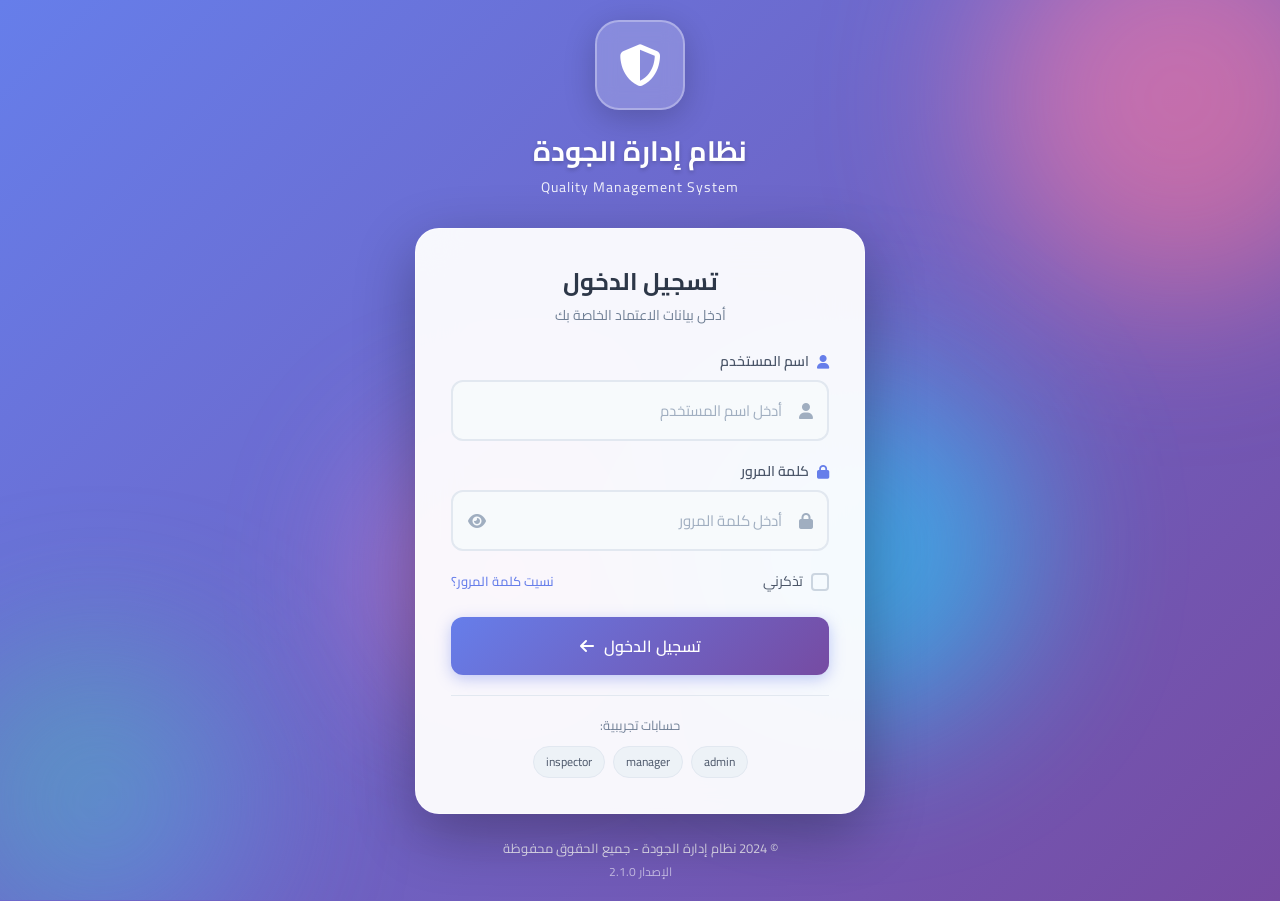
<file: login.html>
<!DOCTYPE html>
<html lang="ar" dir="rtl">
<head>
    <meta charset="UTF-8">
    <meta name="viewport" content="width=device-width, initial-scale=1.0">
    <title>تسجيل الدخول - نظام إدارة الجودة</title>
    <link rel="stylesheet" href="css/variables.css">
    <link rel="stylesheet" href="css/login.css">
    <link rel="stylesheet" href="https://cdnjs.cloudflare.com/ajax/libs/font-awesome/6.4.0/css/all.min.css">
    <link href="https://fonts.googleapis.com/css2?family=Cairo:wght@300;400;500;600;700&display=swap" rel="stylesheet">
</head>
<body>
    <div class="login-container">
        <!-- خلفية متحركة -->
        <div class="animated-bg">
            <div class="bg-shape shape-1"></div>
            <div class="bg-shape shape-2"></div>
            <div class="bg-shape shape-3"></div>
            <div class="bg-shape shape-4"></div>
        </div>
        
        <div class="login-wrapper">
            <!-- الشعار والعنوان -->
            <div class="login-header">
                <div class="logo">
                    <i class="fas fa-shield-alt"></i>
                </div>
                <h1>نظام إدارة الجودة</h1>
                <p>Quality Management System</p>
            </div>
            
            <!-- نموذج تسجيل الدخول -->
            <div class="login-form-container">
                <form id="loginForm" class="login-form">
                    <h2>تسجيل الدخول</h2>
                    <p class="form-subtitle">أدخل بيانات الاعتماد الخاصة بك</p>
                    
                    <!-- حقل اسم المستخدم -->
                    <div class="form-group">
                        <label for="username">
                            <i class="fas fa-user"></i>
                            اسم المستخدم
                        </label>
                        <div class="input-wrapper">
                            <input 
                                type="text" 
                                id="username" 
                                name="username" 
                                placeholder="أدخل اسم المستخدم"
                                autocomplete="username"
                                required
                            >
                            <i class="fas fa-user input-icon"></i>
                        </div>
                    </div>
                    
                    <!-- حقل كلمة المرور -->
                    <div class="form-group">
                        <label for="password">
                            <i class="fas fa-lock"></i>
                            كلمة المرور
                        </label>
                        <div class="input-wrapper">
                            <input 
                                type="password" 
                                id="password" 
                                name="password" 
                                placeholder="أدخل كلمة المرور"
                                autocomplete="current-password"
                                required
                            >
                            <i class="fas fa-lock input-icon"></i>
                            <button type="button" class="toggle-password" onclick="togglePassword()">
                                <i class="fas fa-eye" id="eyeIcon"></i>
                            </button>
                        </div>
                    </div>
                    
                    <!-- تذكرني ونسيت كلمة المرور -->
                    <div class="form-options">
                        <label class="remember-me">
                            <input type="checkbox" id="rememberMe" name="rememberMe">
                            <span class="checkmark"></span>
                            تذكرني
                        </label>
                        <a href="#" class="forgot-password" onclick="showForgotPassword()">
                            نسيت كلمة المرور؟
                        </a>
                    </div>
                    
                    <!-- زر تسجيل الدخول -->
                    <button type="submit" class="login-btn" id="loginBtn">
                        <span class="btn-text">تسجيل الدخول</span>
                        <i class="fas fa-arrow-left"></i>
                        <div class="spinner" style="display: none;">
                            <i class="fas fa-circle-notch fa-spin"></i>
                        </div>
                    </button>
                </form>
                
                <!-- رسائل الخطأ -->
                <div id="errorMessage" class="error-message" style="display: none;">
                    <i class="fas fa-exclamation-circle"></i>
                    <span id="errorText"></span>
                </div>
                
                <!-- حسابات تجريبية -->
                <div class="demo-accounts">
                    <p>حسابات تجريبية:</p>
                    <div class="demo-list">
                        <span class="demo-badge" onclick="fillDemo('admin', 'admin123')">admin</span>
                        <span class="demo-badge" onclick="fillDemo('quality_manager', 'manager123')">manager</span>
                        <span class="demo-badge" onclick="fillDemo('inspector1', 'insp123')">inspector</span>
                    </div>
                </div>
            </div>
            
            <!-- تذييل -->
            <div class="login-footer">
                <p>© 2024 نظام إدارة الجودة - جميع الحقوق محفوظة</p>
                <p class="version">الإصدار 2.1.0</p>
            </div>
        </div>
    </div>
    
    <!-- نافذة نسيت كلمة المرور -->
    <div id="forgotModal" class="modal" style="display: none;">
        <div class="modal-content">
            <div class="modal-header">
                <h3><i class="fas fa-key"></i> استعادة كلمة المرور</h3>
                <button class="close-btn" onclick="closeForgotModal()">
                    <i class="fas fa-times"></i>
                </button>
            </div>
            <div class="modal-body">
                <p>أدخل بريدك الإلكتروني وسنرسل لك رابطاً لإعادة تعيين كلمة المرور</p>
                <div class="form-group">
                    <label for="resetEmail">البريد الإلكتروني</label>
                    <div class="input-wrapper">
                        <input type="email" id="resetEmail" placeholder="your@email.com">
                        <i class="fas fa-envelope input-icon"></i>
                    </div>
                </div>
                <button class="login-btn" onclick="sendResetLink()">
                    <i class="fas fa-paper-plane"></i>
                    إرسال رابط الاستعادة
                </button>
            </div>
        </div>
    </div>
    
    <script src="js/login.js"></script>
</body>
</html>
</file>
<file: css/variables.css>
/* ================================
   المتغيرات العامة للنظام
   ================================ */

:root {
    /* ================================
       الألوان الأساسية
       ================================ */
    --primary: #6c63ff;
    --primary-rgb: 108, 99, 255;
    --primary-light: #8b85ff;
    --primary-dark: #5a52d5;
    --primary-gradient: linear-gradient(135deg, #6c63ff 0%, #8b85ff 100%);
    
    /* الألوان الثانوية */
    --secondary: #764ba2;
    --secondary-light: #9a7bc0;
    --secondary-dark: #5a3a7a;
    
    /* ألوان الحالة */
    --success: #10b981;
    --success-light: #34d399;
    --success-dark: #059669;
    --success-bg: rgba(16, 185, 129, 0.1);
    
    --warning: #f59e0b;
    --warning-light: #fbbf24;
    --warning-dark: #d97706;
    --warning-bg: rgba(245, 158, 11, 0.1);
    
    --danger: #ef4444;
    --danger-light: #f87171;
    --danger-dark: #dc2626;
    --danger-bg: rgba(239, 68, 68, 0.1);
    
    --info: #3b82f6;
    --info-light: #60a5fa;
    --info-dark: #2563eb;
    --info-bg: rgba(59, 130, 246, 0.1);
    
    /* ================================
       ألوان الوضع الفاتح (Light)
       ================================ */
    --bg-primary: #f8fafc;
    --bg-secondary: #ffffff;
    --bg-tertiary: #f1f5f9;
    --bg-card: #ffffff;
    
    --text-primary: #1e293b;
    --text-secondary: #64748b;
    --text-muted: #94a3b8;
    --text-inverse: #ffffff;
    
    --border-color: #e2e8f0;
    --border-light: #f1f5f9;
    --border-dark: #cbd5e1;
    
    --shadow-sm: 0 1px 2px rgba(0, 0, 0, 0.05);
    --shadow: 0 4px 6px -1px rgba(0, 0, 0, 0.1), 0 2px 4px -1px rgba(0, 0, 0, 0.06);
    --shadow-md: 0 10px 15px -3px rgba(0, 0, 0, 0.1), 0 4px 6px -2px rgba(0, 0, 0, 0.05);
    --shadow-lg: 0 20px 25px -5px rgba(0, 0, 0, 0.1), 0 10px 10px -5px rgba(0, 0, 0, 0.04);
    --shadow-xl: 0 25px 50px -12px rgba(0, 0, 0, 0.25);
    
    /* ================================
       ألوان الوضع الداكن (Dark)
       ================================ */
    --dark-bg-primary: #0f172a;
    --dark-bg-secondary: #1e293b;
    --dark-bg-tertiary: #334155;
    --dark-bg-card: #1e293b;
    
    --dark-text-primary: #f8fafc;
    --dark-text-secondary: #cbd5e1;
    --dark-text-muted: #64748b;
    
    --dark-border-color: #334155;
    --dark-border-light: #475569;
    --dark-border-dark: #1e293b;
    
    /* ================================
       الخطوط
       ================================ */
    --font-family: 'Cairo', -apple-system, BlinkMacSystemFont, 'Segoe UI', Roboto, sans-serif;
    --font-size-xs: 0.75rem;
    --font-size-sm: 0.875rem;
    --font-size-base: 1rem;
    --font-size-lg: 1.125rem;
    --font-size-xl: 1.25rem;
    --font-size-2xl: 1.5rem;
    --font-size-3xl: 1.875rem;
    --font-size-4xl: 2.25rem;
    
    --font-weight-light: 300;
    --font-weight-normal: 400;
    --font-weight-medium: 500;
    --font-weight-semibold: 600;
    --font-weight-bold: 700;
    
    --line-height-tight: 1.25;
    --line-height-normal: 1.5;
    --line-height-relaxed: 1.75;
    
    /* ================================
       المسافات والحواف
       ================================ */
    --spacing-0: 0;
    --spacing-1: 0.25rem;
    --spacing-2: 0.5rem;
    --spacing-3: 0.75rem;
    --spacing-4: 1rem;
    --spacing-5: 1.25rem;
    --spacing-6: 1.5rem;
    --spacing-8: 2rem;
    --spacing-10: 2.5rem;
    --spacing-12: 3rem;
    --spacing-16: 4rem;
    --spacing-20: 5rem;
    --spacing-24: 6rem;
    
    /* ================================
       نصف قطر الحواف
       ================================ */
    --radius-none: 0;
    --radius-sm: 0.25rem;
    --radius: 0.5rem;
    --radius-md: 0.75rem;
    --radius-lg: 1rem;
    --radius-xl: 1.5rem;
    --radius-2xl: 2rem;
    --radius-full: 9999px;
    
    /* ================================
       الانتقالات
       ================================ */
    --transition-fast: 150ms ease;
    --transition-base: 250ms ease;
    --transition-slow: 350ms ease;
    --transition-bounce: 500ms cubic-bezier(0.68, -0.55, 0.265, 1.55);
    
    /* ================================
       z-index
       ================================ */
    --z-dropdown: 100;
    --z-sticky: 200;
    --z-fixed: 300;
    --z-modal-backdrop: 400;
    --z-modal: 500;
    --z-popover: 600;
    --z-tooltip: 700;
    --z-toast: 800;
    
    /* ================================
       أبعاد العناصر
       ================================ */
    --header-height: 70px;
    --sidebar-width: 280px;
    --sidebar-collapsed: 80px;
    --footer-height: 60px;
    
    /* ================================
       ألوان إضافية
       ================================ */
    --purple: #8b5cf6;
    --pink: #ec4899;
    --orange: #f97316;
    --cyan: #06b6d4;
    --teal: #14b8a6;
    --indigo: #6366f1;
    
    /* تدرجات */
    --gradient-purple: linear-gradient(135deg, #667eea 0%, #764ba2 100%);
    --gradient-blue: linear-gradient(135deg, #4facfe 0%, #00f2fe 100%);
    --gradient-green: linear-gradient(135deg, #42d392 0%, #647eff 100%);
    --gradient-pink: linear-gradient(135deg, #ff7eb3 0%, #ff758c 100%);
    --gradient-orange: linear-gradient(135deg, #f093fb 0%, #f5576c 100%);
}

/* ================================
   الوضع الداكن
   ================================ */
[data-theme="dark"] {
    --bg-primary: var(--dark-bg-primary);
    --bg-secondary: var(--dark-bg-secondary);
    --bg-tertiary: var(--dark-bg-tertiary);
    --bg-card: var(--dark-bg-card);
    
    --text-primary: var(--dark-text-primary);
    --text-secondary: var(--dark-text-secondary);
    --text-muted: var(--dark-text-muted);
    
    --border-color: var(--dark-border-color);
    --border-light: var(--dark-border-light);
    --border-dark: var(--dark-border-dark);
}

/* ================================
   إعادة تعيين CSS
   ================================ */
*,
*::before,
*::after {
    box-sizing: border-box;
    margin: 0;
    padding: 0;
}

html {
    scroll-behavior: smooth;
    -webkit-font-smoothing: antialiased;
    -moz-osx-font-smoothing: grayscale;
}

body {
    font-family: var(--font-family);
    font-size: var(--font-size-base);
    line-height: var(--line-height-normal);
    color: var(--text-primary);
    background-color: var(--bg-primary);
    direction: rtl;
    min-height: 100vh;
}

/* ================================
   الفئات المساعدة
   ================================ */

/* إخفاء */
.hidden { display: none !important; }
.invisible { visibility: hidden; }
.opacity-0 { opacity: 0; }

/* عرض */
.block { display: block; }
.inline { display: inline; }
.inline-block { display: inline-block; }
.flex { display: flex; }
.inline-flex { display: inline-flex; }
.grid { display: grid; }

/* مرونة */
.flex-1 { flex: 1; }
.flex-auto { flex: auto; }
.flex-none { flex: none; }
.flex-row { flex-direction: row; }
.flex-col { flex-direction: column; }
.items-center { align-items: center; }
.items-start { align-items: flex-start; }
.items-end { align-items: flex-end; }
.justify-center { justify-content: center; }
.justify-between { justify-content: space-between; }
.justify-around { justify-content: space-around; }
.gap-2 { gap: var(--spacing-2); }
.gap-4 { gap: var(--spacing-4); }
.gap-6 { gap: var(--spacing-6); }

/* النص */
.text-center { text-align: center; }
.text-right { text-align: right; }
.text-left { text-align: left; }
.text-xs { font-size: var(--font-size-xs); }
.text-sm { font-size: var(--font-size-sm); }
.text-lg { font-size: var(--font-size-lg); }
.text-xl { font-size: var(--font-size-xl); }
.font-light { font-weight: var(--font-weight-light); }
.font-normal { font-weight: var(--font-weight-normal); }
.font-medium { font-weight: var(--font-weight-medium); }
.font-semibold { font-weight: var(--font-weight-semibold); }
.font-bold { font-weight: var(--font-weight-bold); }

/* الألوان */
.text-primary { color: var(--primary); }
.text-success { color: var(--success); }
.text-warning { color: var(--warning); }
.text-danger { color: var(--danger); }
.text-info { color: var(--info); }
.text-muted { color: var(--text-muted); }

.bg-primary { background-color: var(--primary); }
.bg-success { background-color: var(--success); }
.bg-warning { background-color: var(--warning); }
.bg-danger { background-color: var(--danger); }
.bg-info { background-color: var(--info); }

/* الحواف */
.rounded-none { border-radius: var(--radius-none); }
.rounded-sm { border-radius: var(--radius-sm); }
.rounded { border-radius: var(--radius); }
.rounded-md { border-radius: var(--radius-md); }
.rounded-lg { border-radius: var(--radius-lg); }
.rounded-xl { border-radius: var(--radius-xl); }
.rounded-full { border-radius: var(--radius-full); }

/* الظلال */
.shadow-sm { box-shadow: var(--shadow-sm); }
.shadow { box-shadow: var(--shadow); }
.shadow-md { box-shadow: var(--shadow-md); }
.shadow-lg { box-shadow: var(--shadow-lg); }
.shadow-xl { box-shadow: var(--shadow-xl); }
.shadow-none { box-shadow: none; }

/* المسافات */
.p-0 { padding: var(--spacing-0); }
.p-2 { padding: var(--spacing-2); }
.p-4 { padding: var(--spacing-4); }
.p-6 { padding: var(--spacing-6); }
.m-0 { margin: var(--spacing-0); }
.m-2 { margin: var(--spacing-2); }
.m-4 { margin: var(--spacing-4); }
.m-auto { margin: auto; }

/* العرض والارتفاع */
.w-full { width: 100%; }
.h-full { height: 100%; }
.min-h-screen { min-height: 100vh; }

/* المؤشر */
.cursor-pointer { cursor: pointer; }
.cursor-not-allowed { cursor: not-allowed; }

/* ================================
   تأثيرات الحركة
   ================================ */
@keyframes fadeIn {
    from { opacity: 0; }
    to { opacity: 1; }
}

@keyframes fadeInUp {
    from {
        opacity: 0;
        transform: translateY(20px);
    }
    to {
        opacity: 1;
        transform: translateY(0);
    }
}

@keyframes fadeInDown {
    from {
        opacity: 0;
        transform: translateY(-20px);
    }
    to {
        opacity: 1;
        transform: translateY(0);
    }
}

@keyframes slideInRight {
    from {
        opacity: 0;
        transform: translateX(20px);
    }
    to {
        opacity: 1;
        transform: translateX(0);
    }
}

@keyframes slideInLeft {
    from {
        opacity: 0;
        transform: translateX(-20px);
    }
    to {
        opacity: 1;
        transform: translateX(0);
    }
}

@keyframes pulse {
    0%, 100% { opacity: 1; }
    50% { opacity: 0.5; }
}

@keyframes spin {
    from { transform: rotate(0deg); }
    to { transform: rotate(360deg); }
}

@keyframes bounce {
    0%, 100% { transform: translateY(0); }
    50% { transform: translateY(-10px); }
}

@keyframes shake {
    0%, 100% { transform: translateX(0); }
    25% { transform: translateX(-5px); }
    75% { transform: translateX(5px); }
}

.animate-fadeIn { animation: fadeIn 0.3s ease; }
.animate-fadeInUp { animation: fadeInUp 0.4s ease; }
.animate-fadeInDown { animation: fadeInDown 0.4s ease; }
.animate-slideInRight { animation: slideInRight 0.4s ease; }
.animate-slideInLeft { animation: slideInLeft 0.4s ease; }
.animate-pulse { animation: pulse 2s infinite; }
.animate-spin { animation: spin 1s linear infinite; }
.animate-bounce { animation: bounce 1s infinite; }
.animate-shake { animation: shake 0.5s ease; }

/* ================================
   التمرير
   ================================ */
::-webkit-scrollbar {
    width: 8px;
    height: 8px;
}

::-webkit-scrollbar-track {
    background: var(--bg-tertiary);
    border-radius: var(--radius);
}

::-webkit-scrollbar-thumb {
    background: var(--border-dark);
    border-radius: var(--radius);
}

::-webkit-scrollbar-thumb:hover {
    background: var(--text-muted);
}

/* ================================
   التحديد
   ================================ */
::selection {
    background: var(--primary);
    color: white;
}

/* ================================
   التركيز
   ================================ */
:focus-visible {
    outline: 2px solid var(--primary);
    outline-offset: 2px;
}

/* ================================
   تعطيل الأنماط الافتراضية
   ================================ */
button, input, textarea, select {
    font-family: inherit;
}

button {
    cursor: pointer;
    border: none;
    background: none;
}

a {
    text-decoration: none;
    color: inherit;
}

ul, ol {
    list-style: none;
}

img {
    max-width: 100%;
    height: auto;
}
</file>
<file: css/login.css>
/* ================================
   تنسيقات صفحة تسجيل الدخول
   ================================ */

* {
    margin: 0;
    padding: 0;
    box-sizing: border-box;
}

body {
    font-family: 'Cairo', sans-serif;
    background: linear-gradient(135deg, #667eea 0%, #764ba2 100%);
    min-height: 100vh;
    display: flex;
    align-items: center;
    justify-content: center;
    overflow: hidden;
}

/* ================================
   خلفية متحركة
   ================================ */
.login-container {
    position: relative;
    width: 100%;
    min-height: 100vh;
    display: flex;
    align-items: center;
    justify-content: center;
    padding: 20px;
}

.animated-bg {
    position: fixed;
    top: 0;
    left: 0;
    width: 100%;
    height: 100%;
    overflow: hidden;
    z-index: 0;
}

.bg-shape {
    position: absolute;
    border-radius: 50%;
    filter: blur(80px);
    opacity: 0.6;
    animation: float 20s infinite ease-in-out;
}

.shape-1 {
    width: 400px;
    height: 400px;
    background: linear-gradient(135deg, #ff7eb3, #ff758c);
    top: -100px;
    right: -100px;
    animation-delay: 0s;
}

.shape-2 {
    width: 300px;
    height: 300px;
    background: linear-gradient(135deg, #42d392, #647eff);
    bottom: -50px;
    left: -50px;
    animation-delay: -5s;
}

.shape-3 {
    width: 250px;
    height: 250px;
    background: linear-gradient(135deg, #f093fb, #f5576c);
    top: 50%;
    left: 30%;
    animation-delay: -10s;
}

.shape-4 {
    width: 350px;
    height: 350px;
    background: linear-gradient(135deg, #4facfe, #00f2fe);
    bottom: 20%;
    right: 20%;
    animation-delay: -15s;
}

@keyframes float {
    0%, 100% {
        transform: translate(0, 0) scale(1);
    }
    25% {
        transform: translate(50px, -50px) scale(1.1);
    }
    50% {
        transform: translate(-30px, 30px) scale(0.9);
    }
    75% {
        transform: translate(-50px, -30px) scale(1.05);
    }
}

/* ================================
   حاوية تسجيل الدخول
   ================================ */
.login-wrapper {
    position: relative;
    z-index: 1;
    width: 100%;
    max-width: 450px;
    animation: fadeInUp 0.6s ease-out;
}

@keyframes fadeInUp {
    from {
        opacity: 0;
        transform: translateY(30px);
    }
    to {
        opacity: 1;
        transform: translateY(0);
    }
}

/* ================================
   رأس الصفحة والشعار
   ================================ */
.login-header {
    text-align: center;
    margin-bottom: 30px;
    color: white;
}

.logo {
    width: 90px;
    height: 90px;
    background: rgba(255, 255, 255, 0.2);
    backdrop-filter: blur(10px);
    border-radius: 24px;
    display: flex;
    align-items: center;
    justify-content: center;
    margin: 0 auto 20px;
    border: 2px solid rgba(255, 255, 255, 0.3);
    box-shadow: 0 8px 32px rgba(0, 0, 0, 0.2);
}

.logo i {
    font-size: 42px;
    color: white;
}

.login-header h1 {
    font-size: 28px;
    font-weight: 700;
    margin-bottom: 5px;
    text-shadow: 0 2px 4px rgba(0, 0, 0, 0.2);
}

.login-header p {
    font-size: 14px;
    opacity: 0.9;
    letter-spacing: 1px;
}

/* ================================
   نموذج تسجيل الدخول
   ================================ */
.login-form-container {
    background: rgba(255, 255, 255, 0.95);
    backdrop-filter: blur(20px);
    border-radius: 24px;
    padding: 35px;
    box-shadow: 0 20px 60px rgba(0, 0, 0, 0.3);
    border: 1px solid rgba(255, 255, 255, 0.5);
}

.login-form h2 {
    font-size: 24px;
    font-weight: 700;
    color: #2d3748;
    margin-bottom: 5px;
    text-align: center;
}

.form-subtitle {
    text-align: center;
    color: #718096;
    font-size: 14px;
    margin-bottom: 25px;
}

/* ================================
   حقول النموذج
   ================================ */
.form-group {
    margin-bottom: 20px;
}

.form-group label {
    display: flex;
    align-items: center;
    gap: 8px;
    font-size: 14px;
    font-weight: 600;
    color: #4a5568;
    margin-bottom: 8px;
}

.form-group label i {
    color: #667eea;
}

.input-wrapper {
    position: relative;
}

.input-wrapper input {
    width: 100%;
    padding: 14px 45px 14px 16px;
    border: 2px solid #e2e8f0;
    border-radius: 12px;
    font-size: 15px;
    font-family: 'Cairo', sans-serif;
    transition: all 0.3s ease;
    background: #f7fafc;
}

.input-wrapper input:focus {
    outline: none;
    border-color: #667eea;
    background: white;
    box-shadow: 0 0 0 4px rgba(102, 126, 234, 0.1);
}

.input-wrapper input::placeholder {
    color: #a0aec0;
}

.input-icon {
    position: absolute;
    right: 16px;
    top: 50%;
    transform: translateY(-50%);
    color: #a0aec0;
    font-size: 16px;
}

.input-wrapper input:focus + .input-icon {
    color: #667eea;
}

/* زر إظهار/إخفاء كلمة المرور */
.toggle-password {
    position: absolute;
    left: 12px;
    top: 50%;
    transform: translateY(-50%);
    background: none;
    border: none;
    color: #a0aec0;
    cursor: pointer;
    padding: 5px;
    font-size: 16px;
    transition: color 0.3s;
}

.toggle-password:hover {
    color: #667eea;
}

/* ================================
   خيارات النموذج
   ================================ */
.form-options {
    display: flex;
    justify-content: space-between;
    align-items: center;
    margin-bottom: 25px;
    flex-wrap: wrap;
    gap: 10px;
}

.remember-me {
    display: flex;
    align-items: center;
    gap: 8px;
    cursor: pointer;
    font-size: 14px;
    color: #4a5568;
}

.remember-me input {
    display: none;
}

.checkmark {
    width: 18px;
    height: 18px;
    border: 2px solid #cbd5e0;
    border-radius: 4px;
    display: flex;
    align-items: center;
    justify-content: center;
    transition: all 0.3s;
}

.remember-me input:checked + .checkmark {
    background: #667eea;
    border-color: #667eea;
}

.remember-me input:checked + .checkmark::after {
    content: '✓';
    color: white;
    font-size: 12px;
}

.forgot-password {
    font-size: 13px;
    color: #667eea;
    text-decoration: none;
    font-weight: 500;
    transition: color 0.3s;
}

.forgot-password:hover {
    color: #764ba2;
    text-decoration: underline;
}

/* ================================
   زر تسجيل الدخول
   ================================ */
.login-btn {
    width: 100%;
    padding: 14px 24px;
    background: linear-gradient(135deg, #667eea 0%, #764ba2 100%);
    color: white;
    border: none;
    border-radius: 12px;
    font-size: 16px;
    font-weight: 600;
    font-family: 'Cairo', sans-serif;
    cursor: pointer;
    display: flex;
    align-items: center;
    justify-content: center;
    gap: 10px;
    transition: all 0.3s ease;
    box-shadow: 0 4px 15px rgba(102, 126, 234, 0.4);
}

.login-btn:hover {
    transform: translateY(-2px);
    box-shadow: 0 6px 20px rgba(102, 126, 234, 0.5);
}

.login-btn:active {
    transform: translateY(0);
}

.login-btn:disabled {
    opacity: 0.7;
    cursor: not-allowed;
    transform: none;
}

.login-btn .spinner {
    display: none;
}

.login-btn.loading .btn-text,
.login-btn.loading i:not(.fa-spin) {
    display: none;
}

.login-btn.loading .spinner {
    display: block;
}

/* ================================
   رسائل الخطأ
   ================================ */
.error-message {
    margin-top: 15px;
    padding: 12px 16px;
    background: #fed7d7;
    border: 1px solid #fc8181;
    border-radius: 8px;
    color: #c53030;
    font-size: 14px;
    display: flex;
    align-items: center;
    gap: 10px;
    animation: shake 0.5s ease;
}

@keyframes shake {
    0%, 100% { transform: translateX(0); }
    25% { transform: translateX(-5px); }
    75% { transform: translateX(5px); }
}

.error-message i {
    font-size: 16px;
}

/* ================================
   الحسابات التجريبية
   ================================ */
.demo-accounts {
    margin-top: 20px;
    padding-top: 20px;
    border-top: 1px solid #e2e8f0;
    text-align: center;
}

.demo-accounts p {
    font-size: 13px;
    color: #718096;
    margin-bottom: 10px;
}

.demo-list {
    display: flex;
    justify-content: center;
    gap: 8px;
    flex-wrap: wrap;
}

.demo-badge {
    padding: 6px 12px;
    background: #edf2f7;
    border-radius: 20px;
    font-size: 12px;
    color: #4a5568;
    cursor: pointer;
    transition: all 0.3s;
    border: 1px solid #e2e8f0;
}

.demo-badge:hover {
    background: #667eea;
    color: white;
    border-color: #667eea;
}

/* ================================
   تذييل الصفحة
   ================================ */
.login-footer {
    text-align: center;
    margin-top: 25px;
    color: rgba(255, 255, 255, 0.8);
    font-size: 13px;
}

.login-footer .version {
    margin-top: 5px;
    opacity: 0.7;
    font-size: 12px;
}

/* ================================
   نافذة منبثقة
   ================================ */
.modal {
    position: fixed;
    top: 0;
    left: 0;
    width: 100%;
    height: 100%;
    background: rgba(0, 0, 0, 0.6);
    display: flex;
    align-items: center;
    justify-content: center;
    z-index: 1000;
    backdrop-filter: blur(5px);
}

.modal-content {
    background: white;
    border-radius: 20px;
    width: 90%;
    max-width: 400px;
    overflow: hidden;
    animation: modalSlideIn 0.3s ease;
}

@keyframes modalSlideIn {
    from {
        opacity: 0;
        transform: translateY(-20px) scale(0.95);
    }
    to {
        opacity: 1;
        transform: translateY(0) scale(1);
    }
}

.modal-header {
    padding: 20px;
    background: linear-gradient(135deg, #667eea 0%, #764ba2 100%);
    color: white;
    display: flex;
    justify-content: space-between;
    align-items: center;
}

.modal-header h3 {
    font-size: 18px;
    display: flex;
    align-items: center;
    gap: 10px;
}

.close-btn {
    background: rgba(255, 255, 255, 0.2);
    border: none;
    color: white;
    width: 32px;
    height: 32px;
    border-radius: 8px;
    cursor: pointer;
    transition: background 0.3s;
}

.close-btn:hover {
    background: rgba(255, 255, 255, 0.3);
}

.modal-body {
    padding: 25px;
}

.modal-body p {
    color: #718096;
    font-size: 14px;
    margin-bottom: 20px;
    line-height: 1.6;
}

/* ================================
   التصميم المتجاوب
   ================================ */
@media (max-width: 480px) {
    .login-form-container {
        padding: 25px 20px;
    }
    
    .login-header h1 {
        font-size: 24px;
    }
    
    .logo {
        width: 70px;
        height: 70px;
    }
    
    .logo i {
        font-size: 32px;
    }
    
    .form-options {
        flex-direction: column;
        align-items: flex-start;
    }
}

/* ================================
   تأثيرات إضافية
   ================================ */
.input-wrapper input:not(:placeholder-shown) {
    background: white;
}

/* تأثير التركيز على الحقول */
.form-group:focus-within label {
    color: #667eea;
}

/* تأثير hover على البطاقة */
.login-form-container:hover {
    box-shadow: 0 25px 70px rgba(0, 0, 0, 0.35);
}
</file>
